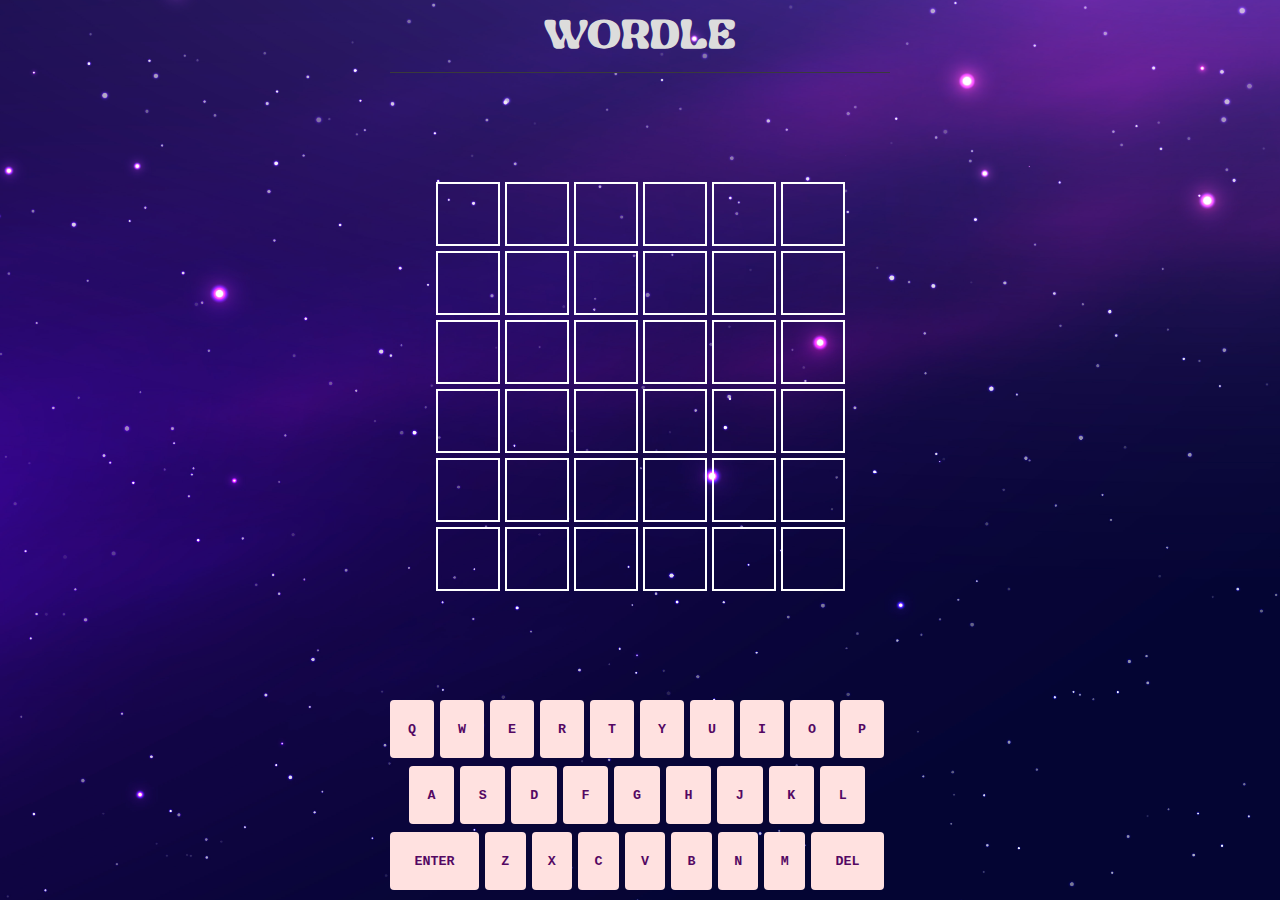
<file: index.html>
<!DOCTYPE html>
<html lang="en">
<head>
    <meta charset="UTF-8">
    <meta name="viewport" content="width=device-width, initial-scale=1.0">
    <title>Wordle Clone!</title>
    <script src="js_main.js"></script>
    <link rel="stylesheet" href="css_styles.css"/>
    <link
    rel="stylesheet"
    href="https://cdnjs.cloudflare.com/ajax/libs/animate.css/4.1.1/animate.min.css"/>

</head>
<body>
    <div id="container">
        <div id="game">
            <header>
                <h1 class="title">WORDLE</h1>
            </header>
            <div id="board-container">
                <div id="board"></div>
            </div>
            <div id="keyboard-container">
                <div class="keyboard-row">
                    <button data-key="q">q</button>
                    <button data-key="w">w</button>
                    <button data-key="e">e</button>
                    <button data-key="r">r</button>
                    <button data-key="t">t</button>
                    <button data-key="y">y</button>
                    <button data-key="u">u</button>
                    <button data-key="i">i</button>
                    <button data-key="o">o</button>
                    <button data-key="p">p</button>
                </div>
                <div class="keyboard-row">
                    <div class="spacer-half"></div>
                    <button data-key="a">a</button>
                    <button data-key="s">s</button>
                    <button data-key="d">d</button>
                    <button data-key="f">f</button>
                    <button data-key="g">g</button>
                    <button data-key="h">h</button>
                    <button data-key="j">j</button>
                    <button data-key="k">k</button>
                    <button data-key="l">l</button>
                    <div class="spacer-half"></div>
                </div>
                <div class="keyboard-row">
                    <button data-key="enter" class="wide-button">Enter</button>
                    <button data-key="z">z</button>
                    <button data-key="x">x</button>
                    <button data-key="c">c</button>
                    <button data-key="v">v</button>
                    <button data-key="b">b</button>
                    <button data-key="n">n</button>
                    <button data-key="m">m</button>
                    <button data-key="del" class="wide-button">Del</button>
                </div>
            </div>
        </div>
    </div>
</body>
</html>
</file>
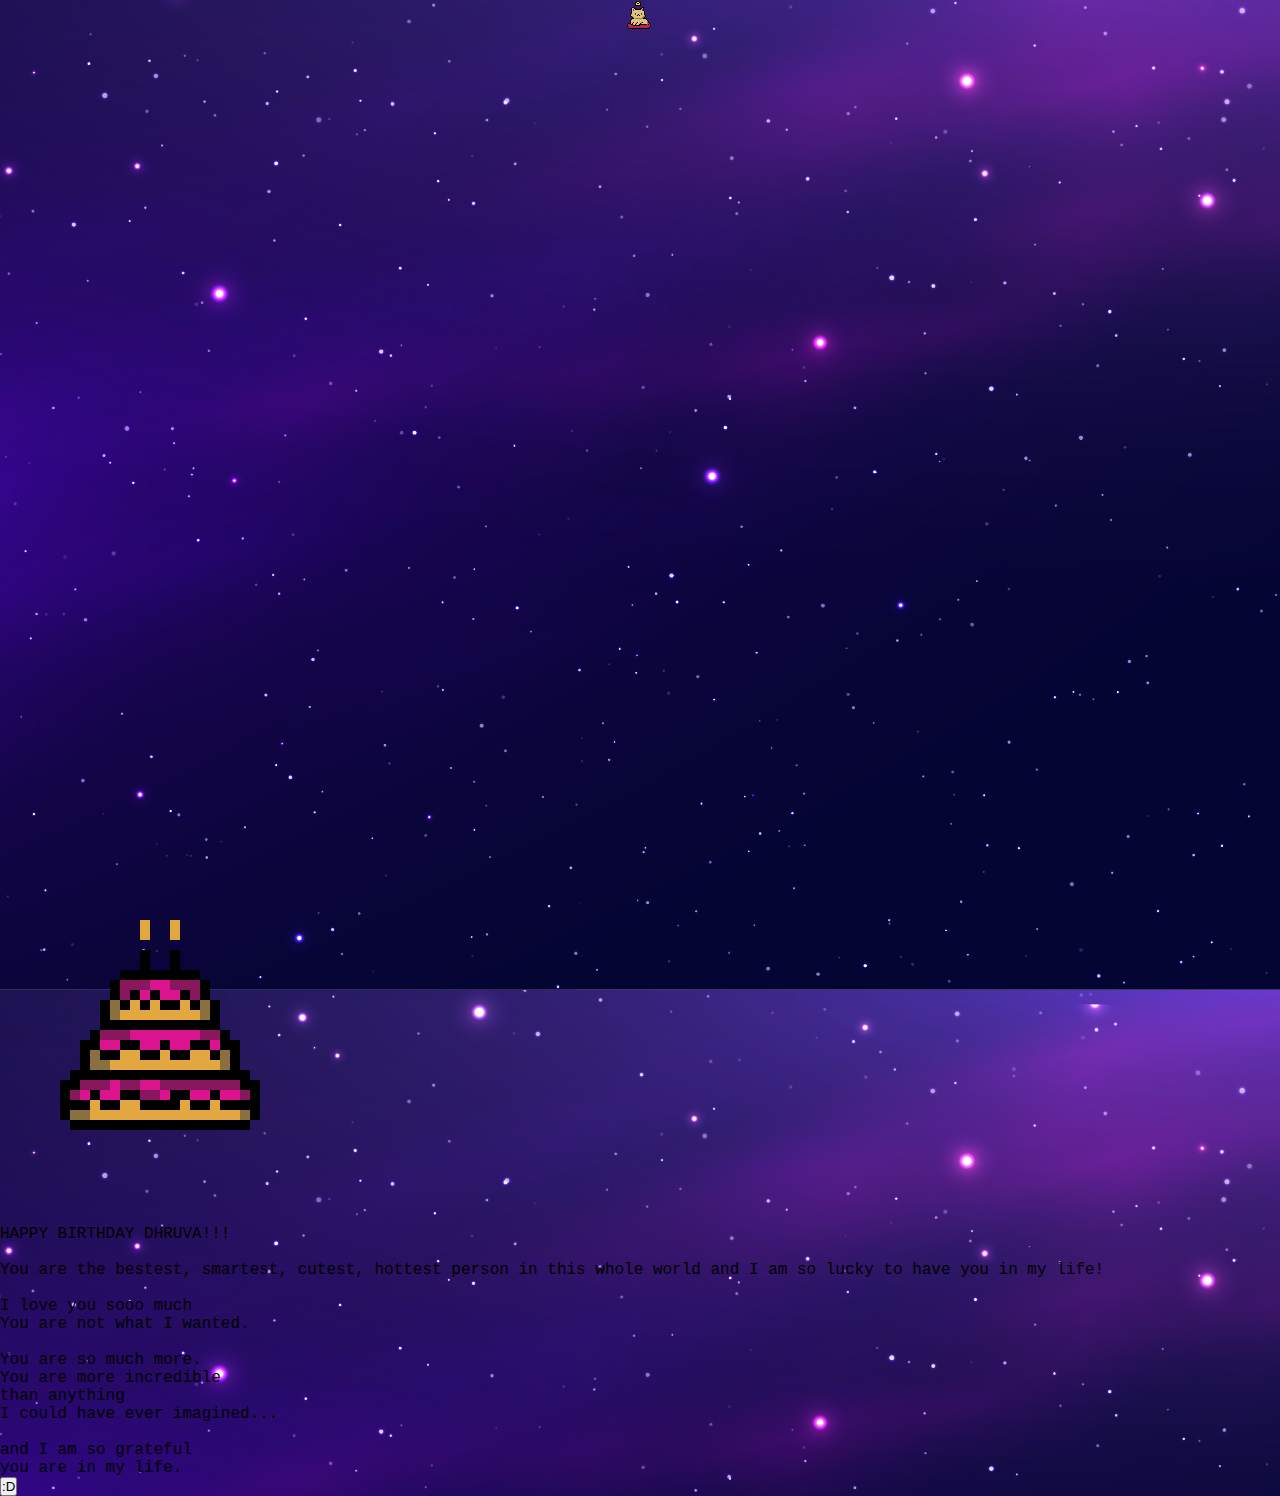
<file: index2.html>
<!DOCTYPE html>
<html lang="en">
<head>
    <meta charset="UTF-8">
    <meta name="viewport" content="width=device-width, initial-scale=1.0">
    <title>WORDLE</title>
    <script src="js_main.js"></script>  
    <link rel="stylesheet" href="css_styles.css"/>
    <link
    rel="stylesheet"
    href="https://cdnjs.cloudflare.com/ajax/libs/animate.css/4.1.1/animate.min.css"/>
</head>

<body>
    <div id="container">
        <img id="princess-kitty" src="white_princess_kitty.gif">
    </div>

    <div id="win-box">
        <img id="win-cake" src="cake.gif">
        <p id="birthday-message">
            HAPPY BIRTHDAY DHRUVA!!!<br><br>
            You are the bestest, smartest, cutest, hottest person in this whole world and I am so lucky to have you in my life!<br><br>
            I love you sooo much 
        </p>
    </div>
    
    <div id="princess-popup" class="hidden-popup">
        <div class="popup-content animate__animated animate__fadeInDown">
            <p id="princess-text">
                You are not what I wanted.<br><br>
                You are so much more.<br>
                You are more incredible<br>
                than anything<br>
                I could have ever imagined...<br><br>
                and I am so grateful<br>
                you are in my life.
            </p>
            <button id="princess-ok">:D</button>
        </div>
    </div> 

    <script>
        
    document.addEventListener("DOMContentLoaded", () => {
        const princessKitty = document.getElementById("princess-kitty");
        const princessPopup = document.getElementById("princess-popup");
        const princessOk = document.getElementById("princess-ok");
        princessKitty.style.cursor = "pointer";

        princessKitty.addEventListener("click", () => {
            princessPopup.style.display = "flex";
        });

        princessOk.addEventListener("click", () => {
            princessPopup.style.display = "none";
        });

    });
    </script>

</body>
</html>
</file>
<file: css_styles.css>
*{
    margin: 0;
    padding: 0;
}

@font-face {
  font-family: myFirstFont;
  src: url(Codigra.ttf);
}

html, 
body {
    height: 100%;
    
    font-family:'Courier New', Courier, monospace;;
    background-image: url("bg2.jpg");
    background-position: center;
    background-size: 1920px 1080px;
    
}

#container {
    display: flex;
    background-color: rgb(84, 8, 99);
    height: 100%;
    align-items: center;
    flex-direction: column;
    background-image: url("bg2.jpg");
    background-position: center;
    background-size: 1920px 1080px;
    
}

#game{
    width: 100%;
    max-width: 500px;
    height: 100%;
    display: flex;
    flex-direction: column;
}


header{
    border-bottom: 1px solid rgb(58, 58, 60);
}

.title{
    color: gainsboro;
    font-size: 2.5rem;
    font-weight: bold;
    margin: 1rem 0 0.4rem 0;
    text-align: center;
    
    font-family: myFirstFont;
}

#board-container {
    display: flex;
    justify-content: center;
    align-items: center;
    flex-grow: 1;
    overflow: hidden;
}

#board {
    display: grid;
    grid-template-columns: repeat(6, 1fr);
    grid-gap: 5px;
    padding: 10px;
    box-sizing: border-box;
}



.square {
    border: 2px solid white;
    min-width: 60px;
    min-height: 60px;
    font-size: 2rem;
    font-weight: bold;
    color: white;
    text-transform: uppercase;
    font-size: 50px;
    display: flex;
    justify-content: center;
    align-items: center;
} 

#keyboard-container {
    height: 200px;
}

.keyboard-row{
    display: flex;
    justify-content: center;
    width: 100%;
    margin: 0 auto 8px;
    touch-action: manipulation;
}

.keyboard-row button {
    font-family: inherit;
    font-weight: bold;
    border: 0;
    padding: 0;
    height: 58px;
    cursor: pointer;
    background-color: rgb(255, 225, 224);
    color: rgb(84, 8, 99);
    flex-grow: 1;
    text-transform: uppercase;
    margin-right: 6px;
    border-radius: 4px;
    user-select: none;
}

.keyboard-row button.wide-button{
    flex-grow: 1.5;
}

.spacer-half {
    flex-grow: 0.5;
}

#sleeping {
    width: 200px;
    height: 200px;
    background-image: url("kitty_eepy.gif");
    background-size: contain;
    background-repeat: no-repeat;
    position: absolute;
    left: 50px;
    top: 150px;   
}

#cake {
    width: 200px;
    height: 200px;
    background-image: url("cake.gif");
    background-size: contain;
    background-repeat: no-repeat;
    position: absolute;
    left: 50px;
    top: 350px;   
}

#yapping {
    width: 200px;
    height: 200px;
    background-image: url("kitty_yap.gif");
    background-size: contain;
    background-repeat: no-repeat;
    position: absolute;
    right: 50px;
    top: 150px;   
}
</file>
